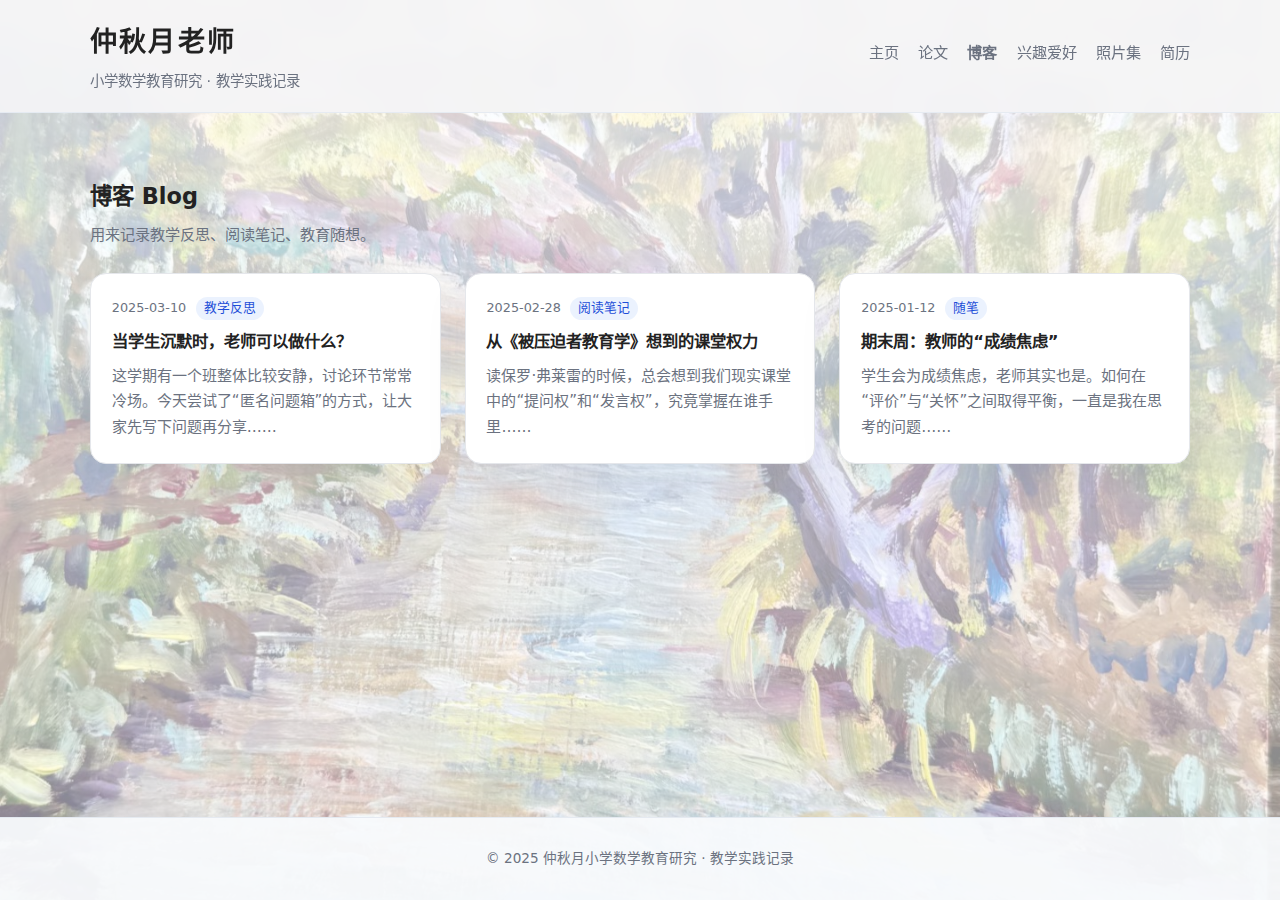
<file: blog.html>
<!DOCTYPE html>
<html lang="zh-CN">
<head>
  <meta charset="UTF-8" />
  <title>仲秋月的个人网站</title>
  <meta name="viewport" content="width=device-width, initial-scale=1" />
  <link rel="stylesheet" href="style.css" />
</head>
<body>
  <div class="site">
    <!-- 顶部导航 -->
    <header class="site-header">
      <div class="container header-inner">
        <div class="branding">
          <h1 class="site-title">仲秋月老师</h1>
          <p class="site-tagline">小学数学教育研究 · 教学实践记录</p>
        </div>
        <nav class="site-nav">
          <a href="index.html">主页</a>
          <a href="paper.html">论文</a>
          <a href="blog.html"><b>博客</b></a>
          <a href="hobby.html">兴趣爱好</a>
          <a href="picture.html">照片集</a>
          <a href="cv.html">简历</a>
        </nav>
      </div>
    </header>

    <main class="site-main">
      <div class="container">
        
        <!-- 博客区：教育随笔 / 教学反思 -->
        <section id="blog" class="section">
          <header class="section-header">
            <h2 class="section-title">博客 Blog</h2>
            <p class="section-subtitle">
              用来记录教学反思、阅读笔记、教育随想。
            </p>
          </header>

          <div class="post-grid">
            <article class="post-card">
              <div class="post-meta">
                <span class="post-date">2025-03-10</span>
                <span class="post-tag">教学反思</span>
              </div>
              <h3 class="post-title">
                <a href="#">当学生沉默时，老师可以做什么？</a>
              </h3>
              <p class="post-excerpt">
                这学期有一个班整体比较安静，讨论环节常常冷场。今天尝试了“匿名问题箱”的方式，让大家先写下问题再分享……
              </p>
            </article>

            <article class="post-card">
              <div class="post-meta">
                <span class="post-date">2025-02-28</span>
                <span class="post-tag">阅读笔记</span>
              </div>
              <h3 class="post-title">
                <a href="#">从《被压迫者教育学》想到的课堂权力</a>
              </h3>
              <p class="post-excerpt">
                读保罗·弗莱雷的时候，总会想到我们现实课堂中的“提问权”和“发言权”，究竟掌握在谁手里……
              </p>
            </article>

            <article class="post-card">
              <div class="post-meta">
                <span class="post-date">2025-01-12</span>
                <span class="post-tag">随笔</span>
              </div>
              <h3 class="post-title">
                <a href="#">期末周：教师的“成绩焦虑”</a>
              </h3>
              <p class="post-excerpt">
                学生会为成绩焦虑，老师其实也是。如何在“评价”与“关怀”之间取得平衡，一直是我在思考的问题……
              </p>
            </article>
          </div>
        </section>

      </div>
    </main>

   <footer class="site-footer">
      <div class="container footer-inner">
        <p>&copy; <span id="year">2025</span> 仲秋月小学数学教育研究 · 教学实践记录</p>
      </div>
    </footer>
  </div>
</body>
</html>
</file>
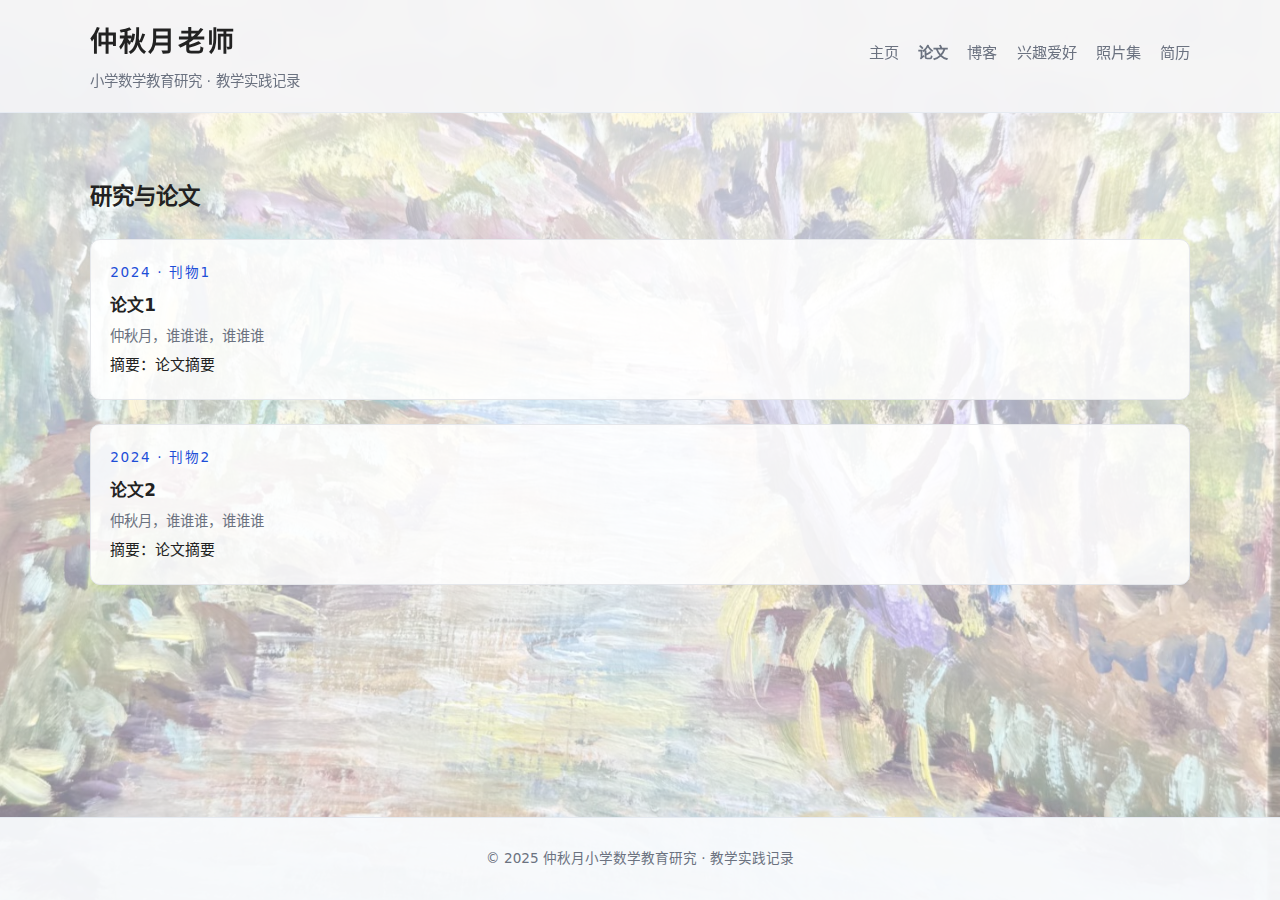
<file: paper.html>
<!DOCTYPE html>
<html lang="zh-CN">
<head>
  <meta charset="UTF-8" />
  <title>仲秋月的个人网站</title>
  <meta name="viewport" content="width=device-width, initial-scale=1" />
  <link rel="stylesheet" href="style.css" />
</head>
<body>
  <div class="site">
    <!-- 顶部导航 -->
    <header class="site-header">
      <div class="container header-inner">
        <div class="branding">
          <h1 class="site-title">仲秋月老师</h1>
          <p class="site-tagline">小学数学教育研究 · 教学实践记录</p>
        </div>
        <nav class="site-nav">
          <a href="index.html">主页</a>
          <a href="paper.html"><b>论文</b></a>
          <a href="blog.html">博客</a>
          <a href="hobby.html">兴趣爱好</a>
          <a href="picture.html">照片集</a>
          <a href="cv.html">简历</a>
        </nav>
      </div>
    </header>

    <main class="site-main">
      <div class="container">
        <!-- About 区域 -->

        <!-- 研究 & 论文 -->
        <section id="research" class="section">
          <header class="section-header">
            <h2 class="section-title">研究与论文</h2>
            <!-- <p class="section-subtitle">
              这里可以整理你的代表性论文、著作和在研项目。
            </p> -->
          </header>

          <div class="pub-list">
            <article class="pub">
              <div class="pub-meta">2024 · 刊物1</div>
              <h3 class="pub-title">
                <a href="#" target="_blank">
                  论文1
                </a>
              </h3>
              <p class="pub-authors">仲秋月，谁谁谁，谁谁谁</p>
              <p class="pub-notes">
                摘要：论文摘要
              </p>
            </article>

            <article class="pub">
              <div class="pub-meta">2024 · 刊物2</div>
              <h3 class="pub-title">
                <a href="#" target="_blank">
                  论文2
                </a>
              </h3>
              <p class="pub-authors">仲秋月，谁谁谁，谁谁谁</p>
              <p class="pub-notes">
                摘要：论文摘要
              </p>
            </article>

            <!-- 再继续添加更多论文 … -->
          </div>
        </section>


      </div>
    </main>

    <footer class="site-footer">
      <div class="container footer-inner">
        <p>&copy; <span id="year">2025</span> 仲秋月小学数学教育研究 · 教学实践记录</p>
      </div>
    </footer>
  </div>
</body>
</html>
</file>
<file: style.css>
/* 全局变量 */

:root {
  --bg-color: #f5f5f7;
  --card-bg: #ffffff;
  --accent: #3b82f6;
  --accent-soft: rgba(59, 130, 246, 0.1);
  --accent-strong: #1d4ed8;
  --text-main: #222222;
  --text-muted: #6b7280;
  --border-subtle: #e5e7eb;
  --radius-lg: 16px;
  --radius-md: 10px;
  --shadow-soft: 0 18px 45px rgba(15, 23, 42, 0.07);
}

/* 基本排版 */

*,
*::before,
*::after {
  box-sizing: border-box;
}

html,
body {
  margin: 0;
  padding: 0;
}

body {
  font-family: system-ui, -apple-system, BlinkMacSystemFont, "Segoe UI",
    sans-serif;
  background-color: var(--bg-color);
  color: var(--text-main);
  line-height: 1.7;
    background-image:
    linear-gradient(rgba(255, 255, 255, 0.8), rgba(255,255,255,0.5)),
    url("images/IMG_3017.JPG");
    background-size: cover;
    background-position: center;
}

.hero-teaching {
  padding: 2rem 0 1rem;
}

.hero-teaching-inner {
  /* 如果你的 .container 已经是居中定宽布局，这里只需要控制内部排版 */
  display: flex;
  flex-direction: column;
  gap: 0.75rem;
}

/* 大图：占据主要视觉面积 */
.hero-teaching-photo {
  width: 100%;
  max-height: 480px;          /* 根据你照片比例可以调整高 */
  object-fit: cover;          /* 自动裁剪，保证总是铺满 */
  border-radius: 16px;
  display: block;
  box-shadow: 0 10px 25px rgba(0, 0, 0, 0.08);
}


/* 如果屏幕比较大，可以让整体更“宽屏”的感觉 */
@media (min-width: 900px) {
  .hero-teaching {
    padding: 2.5rem 0 1.5rem;
  }
  .hero-teaching-photo {
    max-height: 520px;
    border-radius: 20px;
  }
}

/* 容器 & 结构 */

.site {
  min-height: 100vh;
  display: flex;
  flex-direction: column;
}

.container {
  width: min(1100px, 100% - 2.5rem);
  margin: 0 auto;
}

/* 头部导航 */

.site-header {
  position: sticky;
  top: 0;
  z-index: 20;
  background: rgba(245, 245, 247, 0.9);
  backdrop-filter: blur(12px);
  border-bottom: 1px solid rgba(226, 232, 240, 0.8);
}

.header-inner {
  display: flex;
  align-items: center;
  justify-content: space-between;
  padding: 1.2rem 0;
  gap: 1.5rem;
}

.branding {
  display: flex;
  flex-direction: column;
  gap: 0.2rem;
}

.site-title {
  font-size: 1.7rem;
  letter-spacing: 0.08em;
  text-transform: uppercase;
  margin: 0;
}

.site-tagline {
  margin: 0;
  font-size: 0.9rem;
  color: var(--text-muted);
}

.site-nav {
  display: flex;
  gap: 1.2rem;
  font-size: 0.95rem;
}

.site-nav a {
  text-decoration: none;
  color: var(--text-muted);
  padding-bottom: 0.2rem;
  border-bottom: 2px solid transparent;
  transition: color 0.2s ease, border-color 0.2s ease, transform 0.15s ease;
}

.site-nav a:hover {
  color: var(--accent-strong);
  border-color: var(--accent);
  transform: translateY(-1px);
}

/* 主体 */

.site-main {
  flex: 1;
  padding: 2rem 0 3rem 0;
}

.section {
  padding: 2rem 0 2.5rem 0;
  border-bottom: 1px solid rgba(226, 232, 240, 0.9);
}

.section:last-of-type {
  border-bottom: none;
}

.section-header {
  margin-bottom: 1.5rem;
}

.section-title {
  margin: 0 0 0.5rem 0;
  font-size: 1.4rem;
}

.section-subtitle {
  margin: 0;
  font-size: 0.95rem;
  color: var(--text-muted);
}

/* About 区域左右布局 */

.section--split {
  display: flex;
  gap: 2rem;
  align-items: flex-start;
}

.section-main {
  flex: 2;
}

.section-side {
  flex: 1.2;
}

/* 卡片通用样式 */

.card {
  background-color: var(--card-bg);
  border-radius: var(--radius-lg);
  padding: 1.5rem 1.4rem;
  box-shadow: var(--shadow-soft);
  border: 1px solid var(--border-subtle);
}

.card-title {
  margin-top: 0;
  margin-bottom: 0.6rem;
  font-size: 1.05rem;
}

/* 侧栏信息 */

.side-title {
  margin-top: 0;
  margin-bottom: 0.6rem;
  font-size: 1.05rem;
}

.key-info {
  list-style: none;
  padding: 0;
  margin: 0;
}

.key-info li {
  font-size: 0.95rem;
  color: var(--text-muted);
  padding: 0.15rem 0;
}

/* 论文列表 */

.pub-list {
  display: flex;
  flex-direction: column;
  gap: 1.5rem;
}

.pub {
  padding: 1.3rem 1.2rem;
  border-radius: var(--radius-md);
  background-color: rgba(255, 255, 255, 0.85);
  border: 1px solid var(--border-subtle);
  transition: box-shadow 0.15s ease, transform 0.15s ease,
    background-color 0.15s ease;
}

.pub:hover {
  transform: translateY(-2px);
  box-shadow: var(--shadow-soft);
  background-color: #ffffff;
}

.pub-meta {
  font-size: 0.85rem;
  text-transform: uppercase;
  letter-spacing: 0.12em;
  color: var(--accent-strong);
  margin-bottom: 0.4rem;
}

.pub-title {
  margin: 0 0 0.3rem 0;
  font-size: 1.05rem;
}

.pub-title a {
  text-decoration: none;
  color: var(--text-main);
}

.pub-title a:hover {
  color: var(--accent-strong);
  text-decoration: underline;
}

.pub-authors {
  margin: 0 0 0.3rem 0;
  font-size: 0.9rem;
  color: var(--text-muted);
}

.pub-notes {
  margin: 0;
  font-size: 0.93rem;
}

/* 教学区 */

.teaching-grid {
  display: grid;
  grid-template-columns: repeat(3, minmax(0, 1fr));
  gap: 1.5rem;
}

.course-list,
.log-list {
  list-style: none;
  padding: 0;
  margin: 0;
  font-size: 0.93rem;
}

.course-list li,
.log-list li {
  padding: 0.2rem 0;
}

/* 博客区 */

.post-grid {
  display: grid;
  grid-template-columns: repeat(3, minmax(0, 1fr));
  gap: 1.5rem;
}

.post-card {
  background-color: var(--card-bg);
  border-radius: var(--radius-lg);
  padding: 1.4rem 1.3rem;
  box-shadow: var(--shadow-soft);
  border: 1px solid var(--border-subtle);
  display: flex;
  flex-direction: column;
  gap: 0.5rem;
}

.post-meta {
  display: flex;
  gap: 0.6rem;
  align-items: center;
  font-size: 0.8rem;
  color: var(--text-muted);
}

.post-tag {
  padding: 0.05rem 0.5rem;
  border-radius: 999px;
  background-color: var(--accent-soft);
  color: var(--accent-strong);
}

.post-title {
  margin: 0;
  font-size: 1.02rem;
}

.post-title a {
  text-decoration: none;
  color: var(--text-main);
}

.post-title a:hover {
  color: var(--accent-strong);
}

.post-excerpt {
  margin: 0;
  font-size: 0.94rem;
  color: var(--text-muted);
}

/* 联系方式 */

.contact-box p {
  margin-top: 0;
  margin-bottom: 0.6rem;
}

.contact-list {
  list-style: none;
  padding: 0;
  margin: 0;
  font-size: 0.95rem;
}

.contact-list li {
  padding: 0.2rem 0;
}

.contact-list a {
  color: var(--accent-strong);
  text-decoration: none;
}

.contact-list a:hover {
  text-decoration: underline;
}

/* 页脚 */

.site-footer {
  border-top: 1px solid rgba(226, 232, 240, 0.9);
  padding: 1rem 0;
  background-color: rgba(248, 250, 252, 0.95);
}

.footer-inner {
  text-align: center;
  font-size: 0.85rem;
  color: var(--text-muted);
}

/* 响应式布局 */

@media (max-width: 900px) {
  .header-inner {
    flex-direction: column;
    align-items: flex-start;
  }

  .site-nav {
    flex-wrap: wrap;
    justify-content: flex-start;
  }

  .section--split {
    flex-direction: column;
  }

  .teaching-grid,
  .post-grid {
    grid-template-columns: repeat(2, minmax(0, 1fr));
  }
}

@media (max-width: 640px) {
  .site-title {
    font-size: 1.4rem;
  }

  .section {
    padding: 1.5rem 0 2rem 0;
  }

  .teaching-grid,
  .post-grid {
    grid-template-columns: 1fr;
  }

  .card,
  .pub,
  .post-card {
    padding: 1.1rem 1rem;
  }
}
</file>
